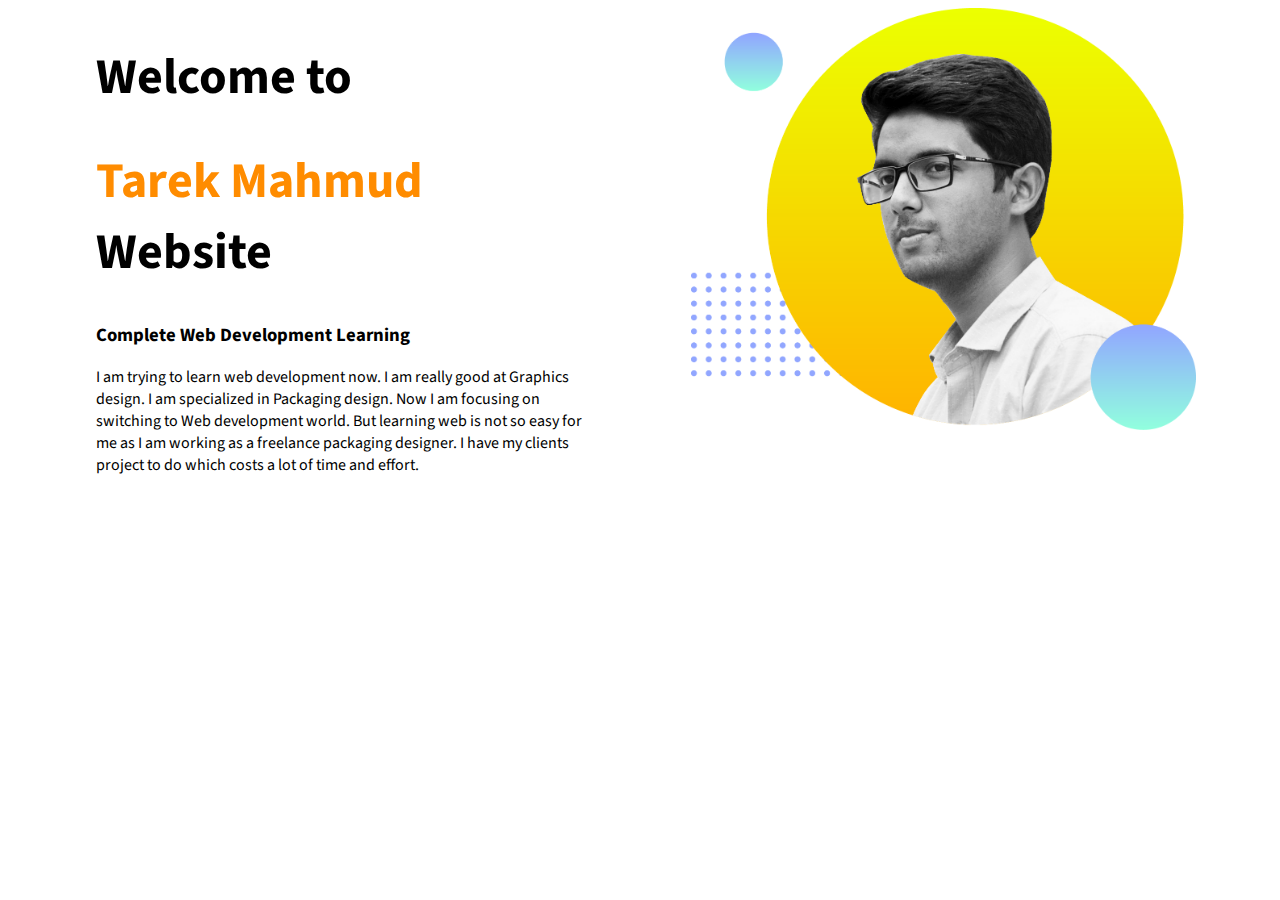
<file: index.html>
<!DOCTYPE html>
<html lang="en">
<head>
    <meta charset="UTF-8">
    <meta http-equiv="X-UA-Compatible" content="IE=edge">
    <meta name="viewport" content="width=device-width, initial-scale=1.0">
    <title>TMC Website</title>
    <link rel="preconnect" href="https://fonts.googleapis.com"> 
<link rel="preconnect" href="https://fonts.gstatic.com" crossorigin> 
<link href="https://fonts.googleapis.com/css2?family=Source+Sans+Pro:ital,wght@0,200;0,300;0,400;0,600;0,700;0,900;1,200;1,300;1,400;1,600;1,700;1,900&display=swap" rel="stylesheet">
    <link rel="stylesheet" href="style.css">
</head>
<body>
    <section class="top-banner">
        <div class="half-width">
            <h1>Welcome to</h1>
            <h1><span class="name-highlight">Tarek Mahmud</span> Website</h1>
            <h3>Complete Web Development Learning</h3>
            <p>I am trying to learn web development now. I am really good at Graphics design. I am specialized in Packaging design. Now I am focusing on switching to Web development world. But learning web is not so easy for me as I am working as a freelance packaging designer. I have my clients project to do which costs a lot of time and effort.</p>
        </div>
        <div class="half-width">
            <img src="tarek/pro-pic-01.png" alt="">
        </div>
    </section>
</body>
</html>
</file>
<file: style.css>
body{   
    font-family: 'Source Sans Pro', sans-serif;
}
h1{
    font-size: 50px;
}
.name-highlight{
    color: darkorange;
}
.half-width{
    width: 40%;
    float: left;
    margin-left: 5%;
    padding-left: 2%;
}
.half-width img{
    width: 100%;
}
</file>
